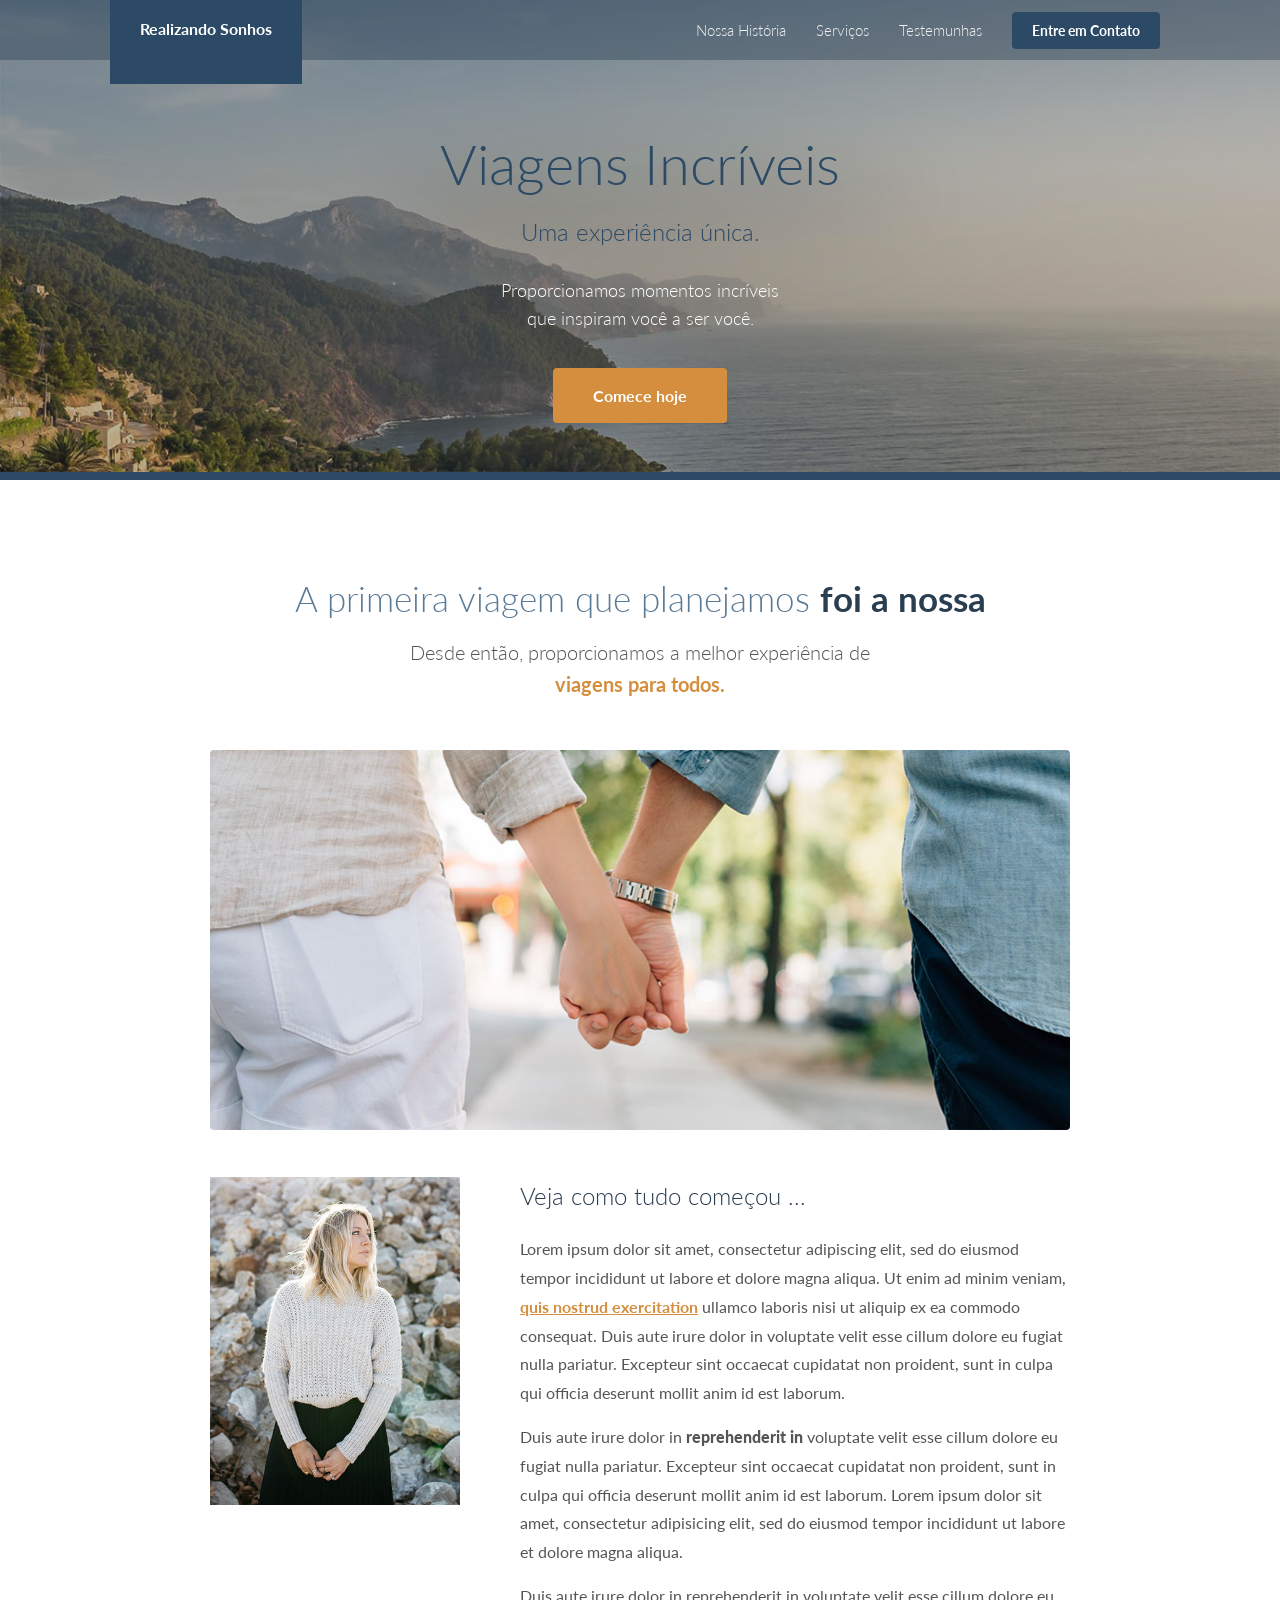
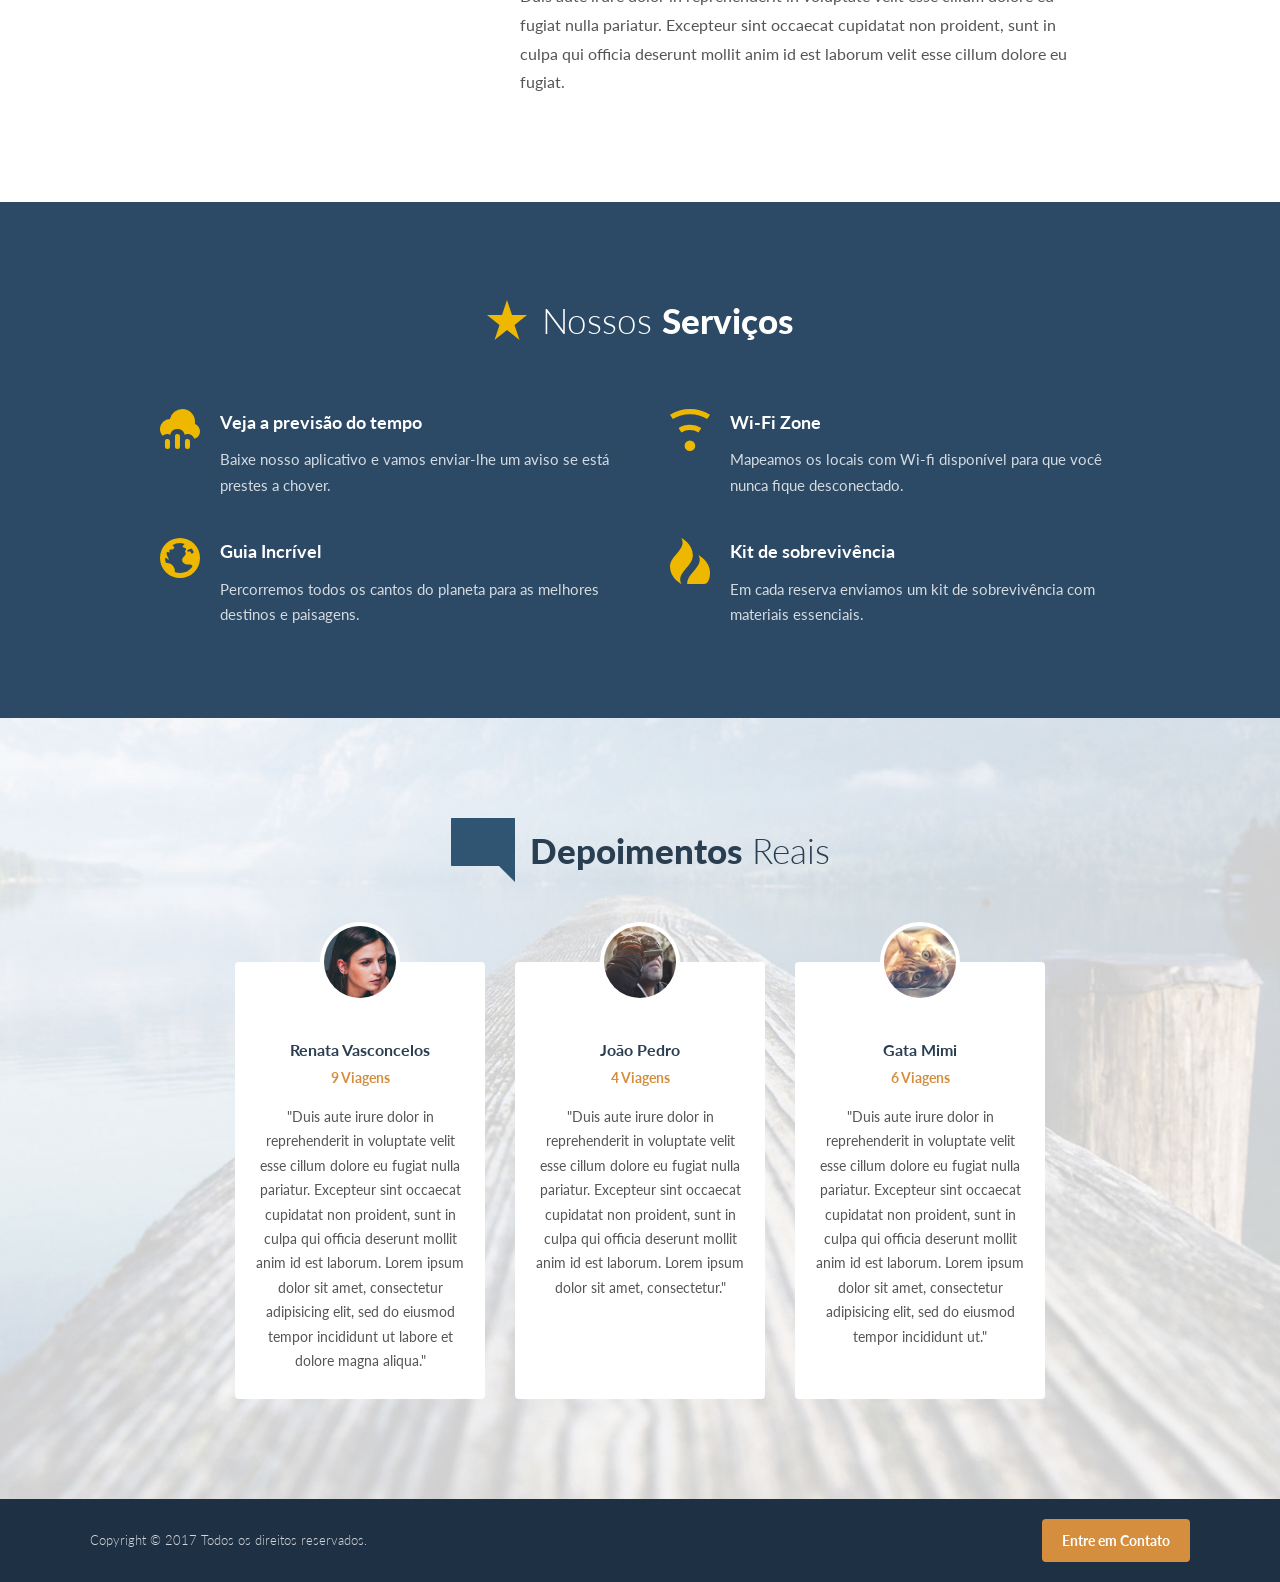
<file: index.html>
<!doctype html>
<html lang="pt-BR">
  <head>
    <meta charset="UTF-8" />
    <meta name="viewport" content="width=device-width, initial-scale=1.0" />
    <link rel="preconnect" href="https://fonts.googleapis.com" />
    <link rel="preconnect" href="https://fonts.gstatic.com" crossorigin />
    <link
      href="https://fonts.googleapis.com/css2?family=Lato:ital,wght@0,100;0,300;0,400;0,700;0,900;1,100;1,300;1,400;1,700;1,900&display=swap"
      rel="stylesheet"
    />
    <link rel="stylesheet" href="style.css" />
    <title>Landing Page - Viagens - Fidelidade Visual</title>
  </head>
  <body>
    <div class="container-main">
      <header class="header">
        <nav class="navbar">
          <div class="logo">Realizando Sonhos</div>
          <ul class="nav-links">
            <li><a href="#historia">Nossa História</a></li>
            <li><a href="#servicos">Serviços</a></li>
            <li><a href="#testemunhas">Testemunhas</a></li>
            <li><a href="#" class="btn-ctt">Entre em Contato</a></li>
          </ul>
        </nav>
      </header>

      <section class="pt1">
        <div class="texto-pt1">
          <h1>Viagens Incríveis</h1>
          <h2>Uma experiência única.</h2>
          <p class="desc">
            Proporcionamos momentos incríveis que inspiram você a ser você.
          </p>
          <a href="#" class="botao-laranja">Comece hoje</a>
        </div>
      </section>

      <section id="historia" class="pt2">
        <div class="pt2-inner">
          <div class="pt2-titulo">
            <h2>
              A primeira viagem que planejamos
              <span class="destaque-azul">foi a nossa</span>
            </h2>
            <p class="pt2-subtitulo subtitulo-historia">
              Desde então, proporcionamos a melhor experiência de<br />
              <span class="destaque">viagens para todos.</span>
            </p>
          </div>

          <div class="pt2-foto-grande">
            <img
              src="imagens-da-pagina/primeira-viagem.jpg"
              alt="Casal de mãos dadas"
              class="img-full"
            />
          </div>

          <div class="pt2-conteudo">
            <div class="pt2-foto-pequena">
              <img
                src="imagens-da-pagina/como-comecou.jpg"
                alt="Mulher viajante"
                class="img-float-left"
              />
            </div>
            <div class="pt2-texto">
              <h3>Veja como tudo começou ...</h3>
              <p>
                Lorem ipsum dolor sit amet, consectetur adipiscing elit, sed do
                eiusmod tempor incididunt ut labore et dolore magna aliqua. Ut
                enim ad minim veniam,
                <a href="#" class="link-orange destaque"
                  >quis nostrud exercitation</a
                >
                ullamco laboris nisi ut aliquip ex ea commodo consequat. Duis
                aute irure dolor in voluptate velit esse cillum dolore eu fugiat
                nulla pariatur. Excepteur sint occaecat cupidatat non proident,
                sunt in culpa qui officia deserunt mollit anim id est laborum.
              </p>
              <p>
                Duis aute irure dolor in
                <strong class="str-txt">reprehenderit in</strong> voluptate
                velit esse cillum dolore eu fugiat nulla pariatur. Excepteur
                sint occaecat cupidatat non proident, sunt in culpa qui officia
                deserunt mollit anim id est laborum. Lorem ipsum dolor sit amet,
                consectetur adipisicing elit, sed do eiusmod tempor incididunt
                ut labore et dolore magna aliqua.
              </p>
              <p>
                Duis aute irure dolor in reprehenderit in voluptate velit esse
                cillum dolore eu fugiat nulla pariatur. Excepteur sint occaecat
                cupidatat non proident, sunt in culpa qui officia deserunt
                mollit anim id est laborum velit esse cillum dolore eu fugiat.
              </p>
            </div>
          </div>
        </div>
      </section>

      <section id="servicos" class="pt3">
        <div class="pt3-inner">
          <div class="pt3-titulo titulo-icone">
            <img
              src="imagens-da-pagina/icons/star.svg"
              alt="Estrela"
              class="icon-yellow"
            />
            <h2>Nossos <strong>Serviços</strong></h2>
          </div>

          <div class="pt3-grid">
            <div class="pt3-card servico-item">
              <img
                src="imagens-da-pagina/icons/rain.svg"
                alt="Chuva"
                class="icon-yellow"
              />
              <div class="pt3-card-texto">
                <h4>Veja a previsão do tempo</h4>
                <p>
                  Baixe nosso aplicativo e vamos enviar-lhe um aviso se está
                  prestes a chover.
                </p>
              </div>
            </div>
            <div class="pt3-card servico-item">
              <img
                src="imagens-da-pagina/icons/wifi.svg"
                alt="Wi-fi"
                class="icon-yellow"
              />
              <div class="pt3-card-texto">
                <h4>Wi-Fi Zone</h4>
                <p>
                  Mapeamos os locais com Wi-fi disponível para que você nunca
                  fique desconectado.
                </p>
              </div>
            </div>
            <div class="pt3-card servico-item">
              <img
                src="imagens-da-pagina/icons/globe.svg"
                alt="Globo"
                class="icon-yellow"
              />
              <div class="pt3-card-texto">
                <h4>Guia Incrível</h4>
                <p>
                  Percorremos todos os cantos do planeta para as melhores
                  destinos e paisagens.
                </p>
              </div>
            </div>
            <div class="pt3-card servico-item">
              <img
                src="imagens-da-pagina/icons/fire.svg"
                alt="Fogo"
                class="icon-yellow"
              />
              <div class="pt3-card-texto">
                <h4>Kit de sobrevivência</h4>
                <p>
                  Em cada reserva enviamos um kit de sobrevivência com materiais
                  essenciais.
                </p>
              </div>
            </div>
          </div>
        </div>
      </section>

      <section id="testemunhas" class="pt4">
        <div class="pt4-inner">
          <div class="pt4-titulo titulo-icone">
            <img
              src="imagens-da-pagina/icons/comment.svg"
              alt="Balão de fala"
              class="icone-titulo"
            />
            <h2><strong>Depoimentos</strong> Reais</h2>
          </div>

          <div class="pt4-cards depoimentos-flex">
            <div class="pt4-card card-item">
              <img
                src="imagens-da-pagina/testemunha-renata.jpg"
                alt="Renata Vasconcelos"
                class="avatar"
              />
              <h4>Renata Vasconcelos</h4>
              <span class="qtd-viagens">9 Viagens</span>
              <p>
                "Duis aute irure dolor in reprehenderit in voluptate velit esse
                cillum dolore eu fugiat nulla pariatur. Excepteur sint occaecat
                cupidatat non proident, sunt in culpa qui officia deserunt
                mollit anim id est laborum. Lorem ipsum dolor sit amet,
                consectetur adipisicing elit, sed do eiusmod tempor incididunt
                ut labore et dolore magna aliqua."
              </p>
            </div>
            <div class="pt4-card card-item">
              <img
                src="imagens-da-pagina/testemunha-joao.jpg"
                alt="João Pedro"
                class="avatar"
              />
              <h4>João Pedro</h4>
              <span class="qtd-viagens">4 Viagens</span>
              <p>
                "Duis aute irure dolor in reprehenderit in voluptate velit esse
                cillum dolore eu fugiat nulla pariatur. Excepteur sint occaecat
                cupidatat non proident, sunt in culpa qui officia deserunt
                mollit anim id est laborum. Lorem ipsum dolor sit amet,
                consectetur."
              </p>
            </div>
            <div class="pt4-card card-item">
              <img
                src="imagens-da-pagina/testemunha-cat.jpg"
                alt="Gata Mimi"
                class="avatar"
              />
              <h4>Gata Mimi</h4>
              <span class="qtd-viagens">6 Viagens</span>
              <p>
                "Duis aute irure dolor in reprehenderit in voluptate velit esse
                cillum dolore eu fugiat nulla pariatur. Excepteur sint occaecat
                cupidatat non proident, sunt in culpa qui officia deserunt
                mollit anim id est laborum. Lorem ipsum dolor sit amet,
                consectetur adipisicing elit, sed do eiusmod tempor incididunt
                ut."
              </p>
            </div>
          </div>
        </div>
      </section>

      <footer class="footer">
        <div class="footer-inner">
          <p>Copyright © 2017 Todos os direitos reservados.</p>
          <a href="#" class="btn-footer">Entre em Contato</a>
        </div>
      </footer>
    </div>
  </body>
</html>
</file>
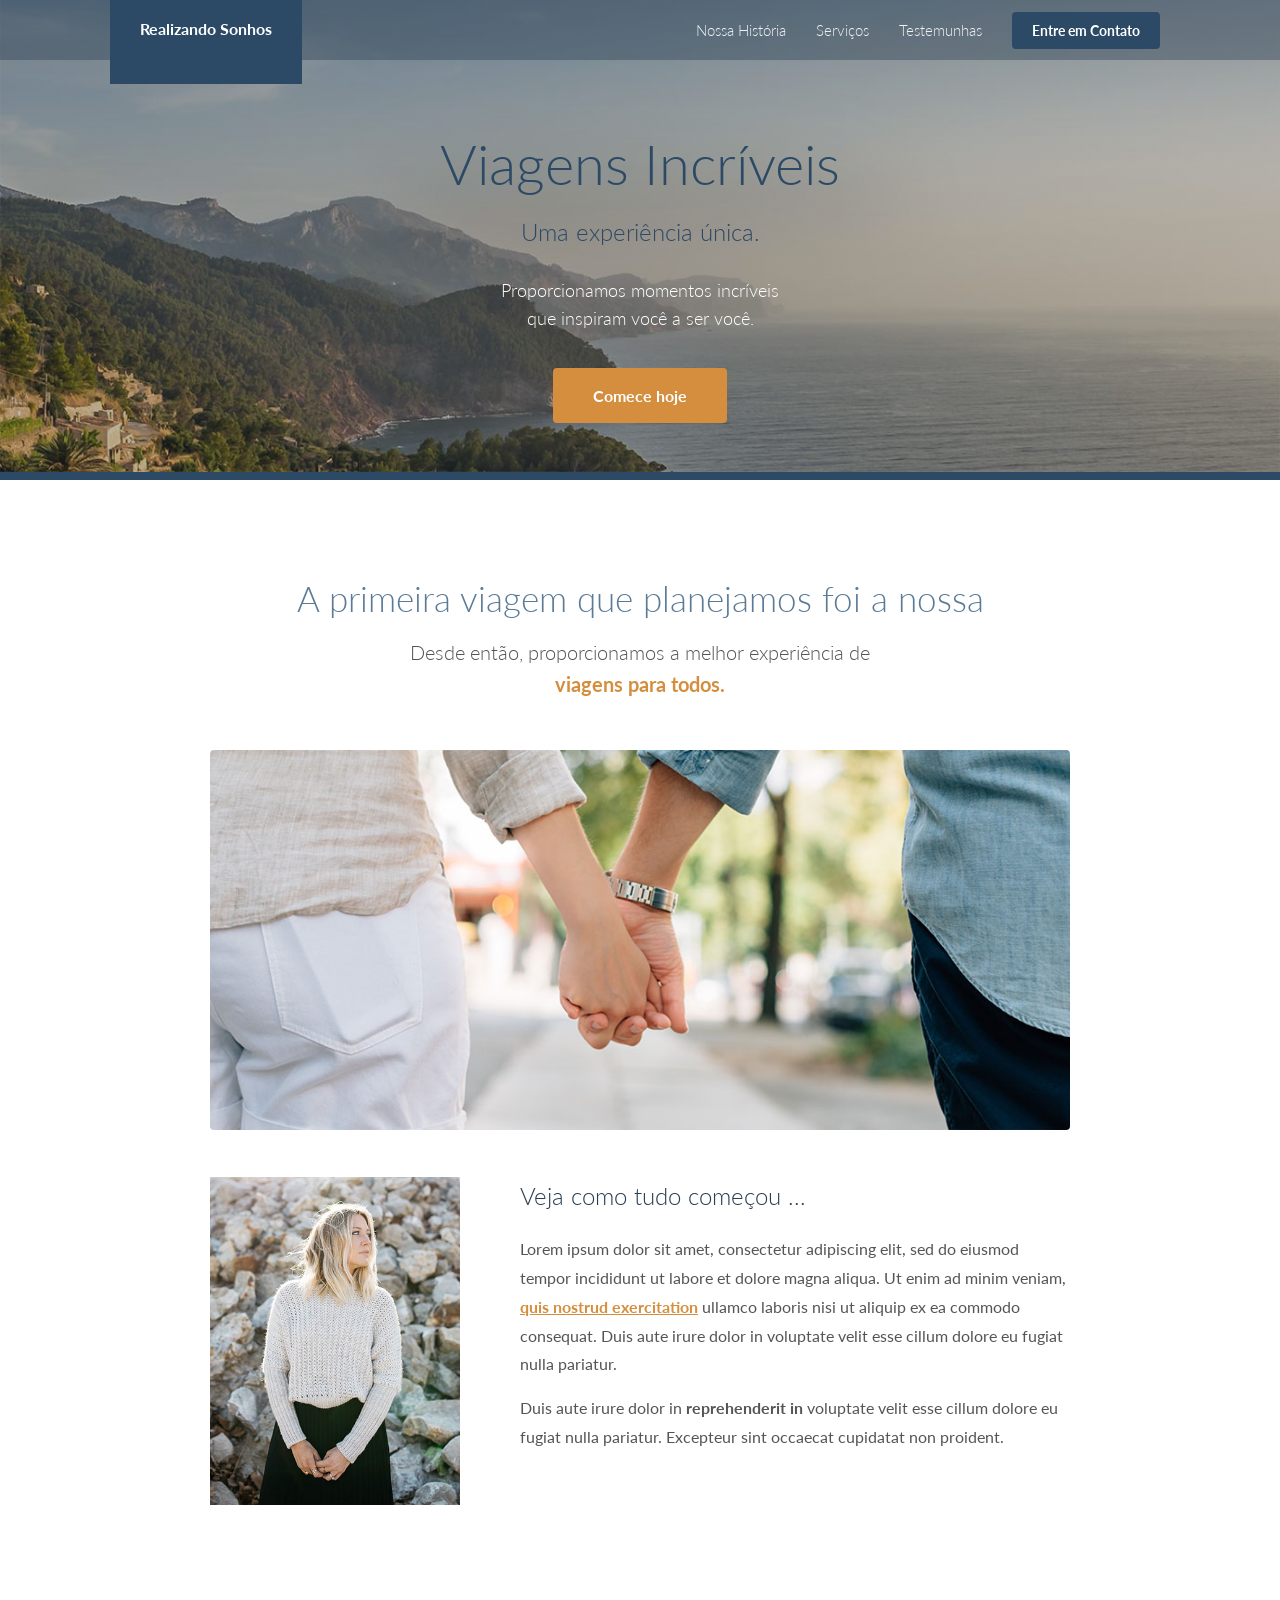
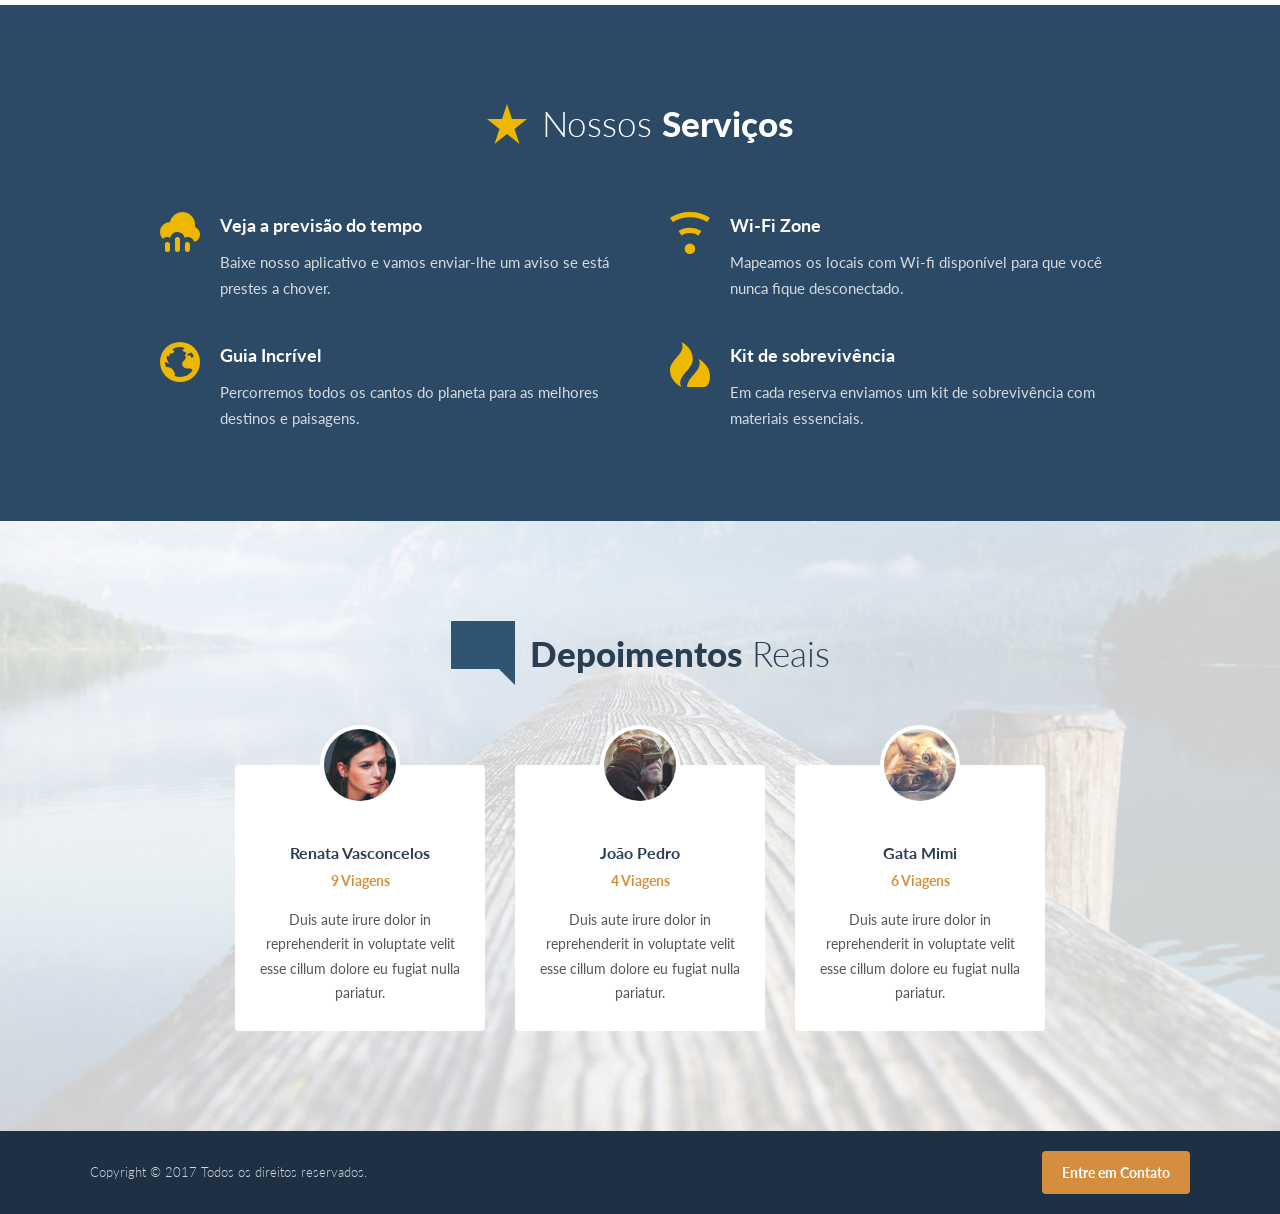
<file: index2.html>
<!doctype html>
<html lang="pt-BR">
  <head>
    <meta charset="UTF-8" />
    <meta name="viewport" content="width=device-width, initial-scale=1.0" />
    <link rel="preconnect" href="https://fonts.googleapis.com" />
    <link rel="preconnect" href="https://fonts.gstatic.com" crossorigin />
    <link href="https://fonts.googleapis.com/css2?family=Lato:wght@300;400;700;900&display=swap" rel="stylesheet" />
    <link rel="stylesheet" href="style.css" />
    <title>Landing Page - Viagens - Fidelidade Visual</title>
  </head>
  <body>
    <div class="container-main">
      <header class="header">
        <nav class="navbar">
          <div class="logo">Realizando Sonhos</div>
          <ul class="nav-links">
            <li><a href="#historia">Nossa História</a></li>
            <li><a href="#servicos">Serviços</a></li>
            <li><a href="#testemunhas">Testemunhas</a></li>
            <li><a href="#" class="btn-ctt">Entre em Contato</a></li>
          </ul>
        </nav>
      </header>

      <section class="pt1">
        <div class="texto-pt1">
          <h1>Viagens Incríveis</h1>
          <h2>Uma experiência única.</h2>
          <p class="desc">
            Proporcionamos momentos incríveis que inspiram você a ser você.
          </p>
          <a href="#" class="botao-laranja">Comece hoje</a>
        </div>
      </section>

      <section id="historia" class="pt2">
        <div class="pt2-inner">
          <div class="pt2-titulo">
            <h2>A primeira viagem que planejamos <span class="destaque-azul-forte">foi a nossa</span></h2>
            <p class="pt2-subtitulo subtitulo-historia">
              Desde então, proporcionamos a melhor experiência de<br />
              <span class="destaque-laranja destaque">viagens para todos.</span>
            </p>
          </div>

          <div class="pt2-foto-grande">
            <img src="imagens-da-pagina/primeira-viagem.jpg" alt="Casal de mãos dadas" class="img-full" />
          </div>

          <div class="pt2-conteudo">
            <div class="pt2-foto-pequena">
              <img src="imagens-da-pagina/como-comecou.jpg" alt="Mulher viajante" class="img-float-left" />
            </div>
            <div class="pt2-texto">
              <h3>Veja como tudo começou ...</h3>
              <p>
                Lorem ipsum dolor sit amet, consectetur adipiscing elit, sed do
                eiusmod tempor incididunt ut labore et dolore magna aliqua. Ut
                enim ad minim veniam,
                <a href="#" class="destaque-laranja link-orange destaque">quis nostrud exercitation</a>
                ullamco laboris nisi ut aliquip ex ea commodo consequat. Duis
                aute irure dolor in voluptate velit esse cillum dolore eu fugiat
                nulla pariatur.
              </p>
              <p>
                Duis aute irure dolor in <strong>reprehenderit in</strong> voluptate velit esse cillum
                dolore eu fugiat nulla pariatur. Excepteur sint occaecat
                cupidatat non proident.
              </p>
            </div>
          </div>
        </div>
      </section>

      <section id="servicos" class="pt3">
        <div class="pt3-inner">
          <div class="pt3-titulo titulo-icone">
            <img src="imagens-da-pagina/icons/star.svg" alt="Estrela" class="icon-yellow" />
            <h2>Nossos <strong>Serviços</strong></h2>
          </div>

          <div class="pt3-grid">
            <div class="pt3-card servico-item">
              <img src="imagens-da-pagina/icons/rain.svg" alt="Chuva" class="icon-yellow" />
              <div class="pt3-card-texto">
                <h4>Veja a previsão do tempo</h4>
                <p>Baixe nosso aplicativo e vamos enviar-lhe um aviso se está prestes a chover.</p>
              </div>
            </div>
            <div class="pt3-card servico-item">
              <img src="imagens-da-pagina/icons/wifi.svg" alt="Wi-fi" class="icon-yellow" />
              <div class="pt3-card-texto">
                <h4>Wi-Fi Zone</h4>
                <p>Mapeamos os locais com Wi-fi disponível para que você nunca fique desconectado.</p>
              </div>
            </div>
            <div class="pt3-card servico-item">
              <img src="imagens-da-pagina/icons/globe.svg" alt="Globo" class="icon-yellow" />
              <div class="pt3-card-texto">
                <h4>Guia Incrível</h4>
                <p>Percorremos todos os cantos do planeta para as melhores destinos e paisagens.</p>
              </div>
            </div>
            <div class="pt3-card servico-item">
              <img src="imagens-da-pagina/icons/fire.svg" alt="Fogo" class="icon-yellow" />
              <div class="pt3-card-texto">
                <h4>Kit de sobrevivência</h4>
                <p>Em cada reserva enviamos um kit de sobrevivência com materiais essenciais.</p>
              </div>
            </div>
          </div>
        </div>
      </section>

      <section id="testemunhas" class="pt4">
        <div class="pt4-inner">
          <div class="pt4-titulo titulo-icone">
            <img src="imagens-da-pagina/icons/comment.svg" alt="Balão de fala" class="icone-titulo" />
            <h2><strong>Depoimentos</strong> Reais</h2>
          </div>

          <div class="pt4-cards depoimentos-flex">
            <div class="pt4-card card-item">
              <img src="imagens-da-pagina/testemunha-renata.jpg" alt="Renata Vasconcelos" class="avatar" />
              <h4>Renata Vasconcelos</h4>
              <span class="qtd-viagens destaque">9 Viagens</span>
              <p>Duis aute irure dolor in reprehenderit in voluptate velit esse cillum dolore eu fugiat nulla pariatur.</p>
            </div>
            <div class="pt4-card card-item">
              <img src="imagens-da-pagina/testemunha-joao.jpg" alt="João Pedro" class="avatar" />
              <h4>João Pedro</h4>
              <span class="qtd-viagens destaque">4 Viagens</span>
              <p>Duis aute irure dolor in reprehenderit in voluptate velit esse cillum dolore eu fugiat nulla pariatur.</p>
            </div>
            <div class="pt4-card card-item">
              <img src="imagens-da-pagina/testemunha-cat.jpg" alt="Gata Mimi" class="avatar" />
              <h4>Gata Mimi</h4>
              <span class="qtd-viagens destaque">6 Viagens</span>
              <p>Duis aute irure dolor in reprehenderit in voluptate velit esse cillum dolore eu fugiat nulla pariatur.</p>
            </div>
          </div>
        </div>
      </section>

      <footer class="footer">
        <div class="footer-inner">
          <p>Copyright © 2017 Todos os direitos reservados.</p>
          <a href="#" class="btn-footer">Entre em Contato</a>
        </div>
      </footer>
    </div>
  </body>
</html>
</file>
<file: style.css>
/* --- RESET E TIPOGRAFIA BASE --- */
* {
  margin: 0;
  padding: 0;
  box-sizing: border-box;
}

body {
  font-family: "Lato", "Arial", sans-serif;
  font-size: 16px; /* Tamanho base conforme enunciado */
  line-height: 1.6;
  color: #333;
}

/* PALETA DE CORES DO PDF:
   Dourado/Amarelo: #d48e3d
   Azul Forte (Fundo): #2c4a65
   Azul Título/Logo: #2a3e52
   Cinza Texto: #5a7a96 / #555
   Branco: #fff
*/

.container-main {
  width: 100%;
  position: relative;
}

/* Destaques de cor nos textos */
.destaque {
  color: #d48e3d;
  font-weight: 700;
}
.destaque-azul {
  color: #2a3e52;
  font-weight: 700;
}

/* HEADER & NAVBAR (Fiel à imagem) */
header {
  position: absolute;
  top: 0;
  width: 100%;
  z-index: 100;
  background-color: rgba(42, 62, 82, 0.4); /* Fundo azul transparente */
}

.navbar {
  display: flex;
  justify-content: space-between;
  align-items: center;
  height: 60px; /* Altura da barra */
  max-width: 1100px;
  margin: 0 auto;
}

/* Logo "vazando" para baixo */
.logo {
  background-color: #2c4a65;
  color: #fff;
  font-size: 1rem;
  font-weight: 700;
  padding: 20px 30px;
  height: 110px; /* Altura maior que o header */
  display: flex;
  align-items: center;
  position: relative;
  top: -1px;
  margin-left: 20px;
  flex-shrink: 0;
  z-index: 101;
}

.nav-links {
  list-style: none;
  display: flex;
  align-items: center;
  gap: 30px;
  padding-right: 30px;
}

.nav-links li a {
  text-decoration: none;
  color: #fff;
  font-size: 0.95rem; /* Fonte menor e leve */
  font-weight: 300;
  opacity: 0.9;
}

.nav-links li a:hover {
  opacity: 1;
}

/* Botão de contato no menu azul forte */
.nav-links li a.btn-ctt {
  background-color: #2c4a65;
  padding: 10px 20px;
  border-radius: 4px;
  opacity: 1;
  font-weight: 700;
  font-size: 0.9rem;
}

/* SEÇÃO 1 - HERO (Textos Leves e Brancos) */
.pt1 {
  height: 480px;
  padding-top: 110px;
  padding-bottom: 40px;
  background:
    linear-gradient(rgba(30, 48, 68, 0.3), rgba(30, 48, 68, 0.3)),
    url("imagens-da-pagina/paisagem--medium.jpg") bottom center/cover;
  display: flex;
  align-items: center;
  justify-content: center;
  color: #fff;
  text-align: center;
  border-bottom: 8px solid #2c4a65;
}

.texto-pt1 h1 {
  font-size: 3.5rem;
  font-weight: 300;
  margin-bottom: 5px;
  color: #2c4a65;
}

.texto-pt1 h2 {
  font-size: 1.5rem;
  font-weight: 300;
  margin-bottom: 25px;
  color: #2c4a65;
}

.texto-pt1 .desc {
  font-size: 1.1rem;
  font-weight: 300;
  max-width: 300px;
  margin: 0 auto 35px;
  line-height: 1.6;
}

.botao-laranja {
  display: inline-block;
  background-color: #d48e3d; /* Dourado */
  color: #fff;
  text-decoration: none;
  padding: 15px 40px;
  border-radius: 4px;
  font-size: 1rem;
  font-weight: 700;
}

/* SEÇÃO 2 - NOSSA HISTÓRIA (Textos Coloridos e Float) */
.pt2 {
  padding: 90px 0;
  background-color: #fff;
}

.pt2-inner {
  max-width: 900px;
  margin: 0 auto;
  padding: 0 20px;
}

.pt2-titulo {
  text-align: center;
  margin-bottom: 50px;
}

.pt2-titulo h2 {
  font-size: 2.2rem;
  color: #5a7a96; /* Cinza Título */
  font-weight: 300; /* Leve */
  margin-bottom: 10px;
}

.subtitulo-historia {
  font-size: 1.25rem;
  color: #555;
  font-weight: 300;
  line-height: 1.6;
}

.pt2-foto-grande {
  margin-bottom: 40px;
}
.pt2-foto-grande .img-full {
  width: 100%;
  height: 380px;
  object-fit: cover;
  border-radius: 4px;
}

.pt2-conteudo {
  display: flex;
  align-items: flex-start;
  gap: 30px;
}

/* Imagem com Float à Esquerda conforme requisito */
.img-float-left {
  float: left; /* Requisito */
  width: 250px;
  margin-right: 30px;
  margin-bottom: 10px;
}

.pt2-texto h3 {
  font-size: 1.5rem; /* Médio */
  color: #2a3e52; /* Azul Forte */
  font-weight: 300; /* Leve */
  margin-bottom: 20px;
}

.pt2-texto p {
  font-size: 1rem;
  color: #555;
  line-height: 1.8;
  margin-bottom: 15px;
}

.str-txt {
  font-weight: 900;
}

.link-orange {
  text-decoration: underline;
  color: #d48e3d;
}

/* SEÇÃO 3 - SERVIÇOS (Fundo Escuro, Texto Branco/Amarelo) */
.pt3 {
  background-color: #2c4a65;
  padding: 90px 0;
  color: #fff;
}

.pt3-inner {
  max-width: 1000px;
  margin: 0 auto;
  padding: 0 20px;
}

/* Título com Ícone Alinhado */
.titulo-icone {
  display: flex;
  justify-content: center;
  align-items: center;
  gap: 15px;
  margin-bottom: 60px;
}

.icon-yellow {
  width: 40px;
  filter: sepia(1) saturate(5) hue-rotate(5deg); /* Deixa ícones dourados/amarelos */
}

.pt3-titulo h2 {
  font-size: 2.2rem;
  font-weight: 300; /* Leve */
  color: #fff;
}

.pt3-titulo h2 strong {
  font-weight: 900;
}

/* Alinhamento em Grid conforme requisito */
.pt3-grid {
  display: grid;
  grid-template-columns: repeat(2, 1fr); /* Duas colunas */
  gap: 40px 60px;
}

.servico-item {
  display: flex;
  gap: 20px;
  align-items: flex-start;
}

.pt3-card-texto h4 {
  font-size: 1.1rem;
  font-weight: 700;
  color: #fff;
  margin-bottom: 10px;
}

.pt3-card-texto p {
  font-size: 0.95rem;
  color: rgba(255, 255, 255, 0.8); /* Branco levemente transparente */
  line-height: 1.7;
}

/* SEÇÃO 4 - DEPOIMENTOS */
.pt4 {
  position: relative;
  background:
    linear-gradient(rgba(255, 255, 255, 0.3), rgba(255, 255, 255, 0.3)),
    url("imagens-da-pagina/testemunha-bg.jpg") center/cover;
  padding: 100px 0;
  color: #fff;
}

.pt4-inner {
  max-width: 1100px;
  margin: 0 auto;
}

.pt4-titulo h2 {
  font-size: 2.2rem;
  font-weight: 300;
  color: #2a3e52;
}

.pt4-titulo h2 strong {
  font-weight: 900;
}

/* Alinhamento em Flex */
.depoimentos-flex {
  display: flex;
  justify-content: center;
  gap: 30px;
  margin-top: 80px;
}

.card-item {
  background: #fff;
  color: #333;
  padding: 60px 20px 25px;
  width: 250px;
  text-align: center;
  position: relative;
  border-radius: 4px;
}

.avatar {
  width: 80px;
  height: 80px;
  border-radius: 50%;
  position: absolute;
  top: -40px;
  left: 50%;
  transform: translateX(-50%);
  border: 4px solid #fff;
}

.pt4-card h4 {
  font-size: 1rem;
  font-weight: 700;
  color: #2a3e52; /* Azul Forte */
  margin-top: 15px;
  margin-bottom: 5px;
}

.qtd-viagens {
  font-size: 0.85rem;
  color: #d48e3d; /* Dourado */
  font-weight: 700;
  display: block;
  margin-bottom: 15px;
}

.pt4-card p {
  font-size: 0.9rem;
  color: #555;
  line-height: 1.7;
}

/* FOOTER */
.footer {
  background: #1e3044;
  padding: 20px 0;
}
.footer-inner {
  max-width: 1100px;
  margin: 0 auto;
  display: flex;
  justify-content: space-between;
  align-items: center;
  color: #fff;
}

.footer-inner p {
  font-size: 0.8rem;
  opacity: 0.8;
  font-weight: 300;
}

.btn-footer {
  display: inline-block;
  background-color: #d48e3d; /* Dourado */
  color: #fff;
  text-decoration: none;
  padding: 10px 20px;
  border-radius: 4px;
  font-size: 0.9rem;
  font-weight: 700;
}

/* DETALHES IMPORTANTES XD*/
.botao-laranja:hover,
.btn-footer:hover {
  background-color: #b8762e;
  transition: background-color 0.3s ease;
}

.nav-links li a.btn-ctt:hover {
  background-color: #1e3044;
  transition: background-color 0.3s ease;
}

.card-item:hover {
  transform: scale(1.05);
  transition: transform 0.3s ease;
}
</file>
